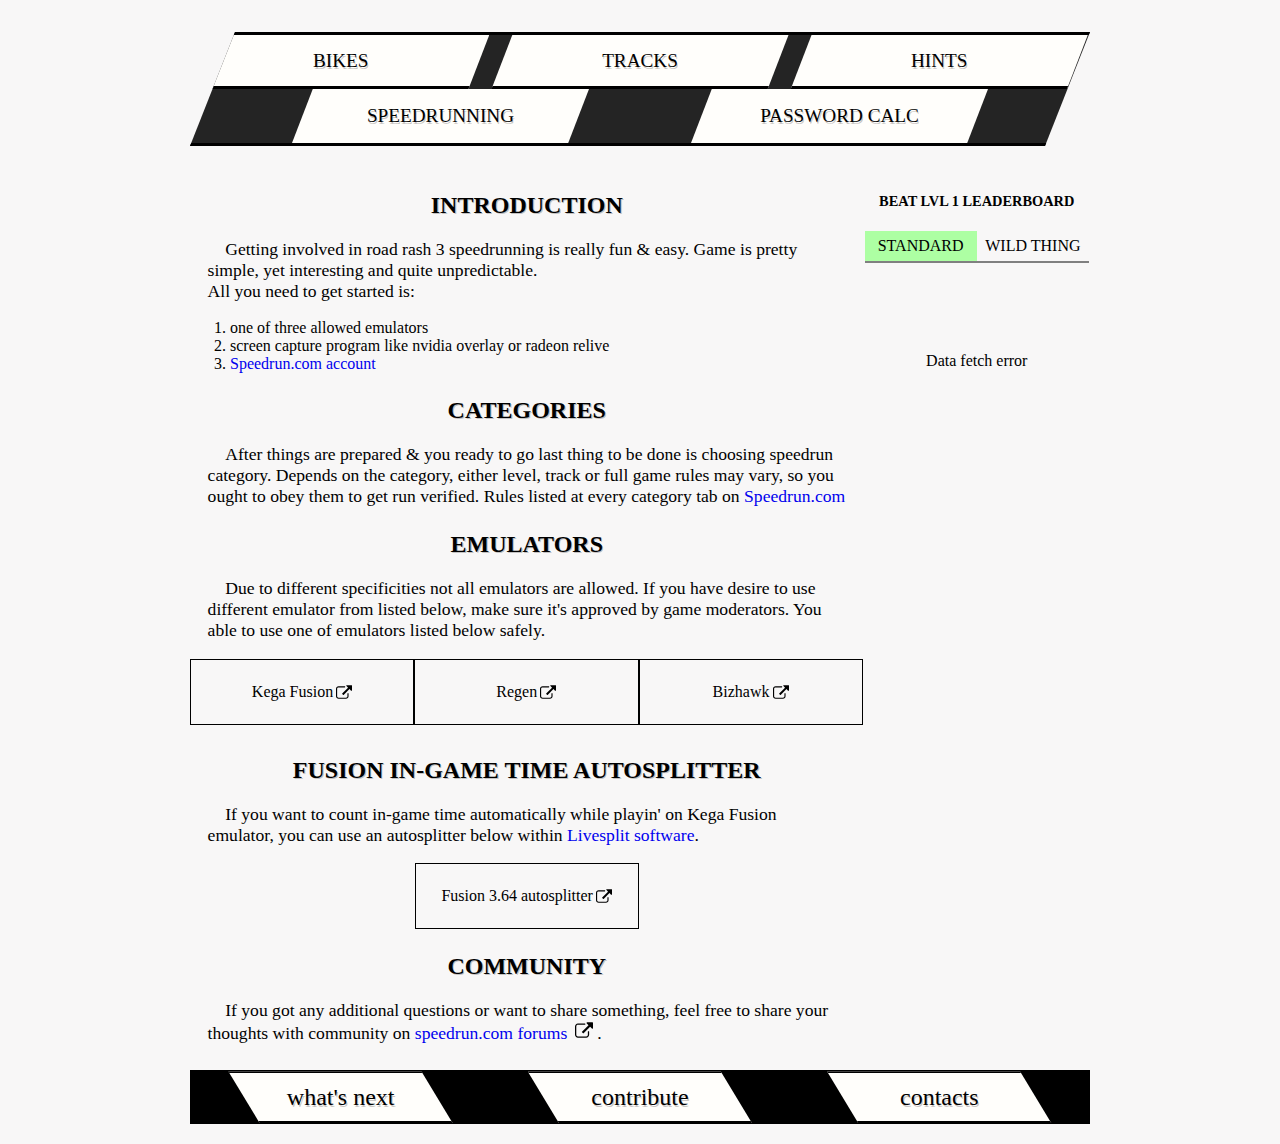
<file: speedrun/speedrun.html>
<!DOCTYPE html>

<html lang="en-US">
<head>
    <title>Road Rash 3 anthology. Speedrunning</title>
    <meta charset="utf-8">
    <meta name="description" content="About road rash 3 Speedrunning">

    <link rel="icon" href="../logo/roadRashLogo.svg">
    <link rel=”mask-icon” href=”../logo/roadRashLogo.svg” color="#000000">
    <link rel="apple-touch-icon" href="../logo/squareLogo.svg">

    <link href="styles.css" rel="stylesheet">
    <link href="leaderboard.css" rel="stylesheet" >
    <link href="articles.css" rel="stylesheet" > 
    <link href="../header.css" rel="stylesheet" >
    <link href="../footer.css" rel="stylesheet" >
</head>

<body>
    
<header>
             
    <nav >
     <div><a  href="../index.html"><span class="navRef"></span></a> BIKES</div>
     <div> <a  href="../tracks/tracks.html"><span class="navRef"></span></a> TRACKS</div>
     <div><a  href="../hints/hints.html"><span class="navRef"></span></a>HINTS</div>
     <div><a  href="speedrun.html"><span class="navRef"></span></a>SPEEDRUNNING</div>
     <div><a  href="../generator/generator.html"><span class="navRef"></span></a>PASSWORD CALC</div>
    </nav>
   
</header>

<div class="wrapper">
<div class="container">
<section>
    <article>
        <h2 class="articleHeader">introduction</h2>
        <p class="articleParagraph">
            Getting involved in road rash 3 speedrunning is really fun & easy. 
            Game is pretty simple, yet interesting and quite unpredictable.</br>
            All you need to get started is:
            </p>
            <ol>
            <li>one of three allowed emulators</li> <li>screen capture program like nvidia overlay or radeon relive</li>
        <li><a href="https://www.speedrun.com/" title="speedrun.com">Speedrun.com account</a></li>
            </ol>
           
       
    </article>
    <article>
        <h2 class="articleHeader">categories</h2>
        <p class="articleParagraph"> After things are prepared & you ready to go last thing to be done is choosing speedrun category. Depends on the category, either level, track or full game
            rules may vary, so you ought to obey them to get run verified. Rules listed at every category tab on <a href="https://www.speedrun.com/road_rash_3" title="speedrun.com/road rash 3">Speedrun.com</a></p>
    </article>
    <article>
        <h2 class="articleHeader">emulators</h2>
        <p class="articleParagraph">Due to different specificities not all emulators are allowed. If you have desire to use different emulator from listed below, make sure it's approved by game moderators. 
            You able to use one of emulators listed below safely. 
        </p>
        <a class="emulatorRef" href="https://segaretro.org/Kega_Fusion" title="Kega Fusion page"><div class="emulatorDiv">
            Kega Fusion <img class="emulatorImage" src="img\goTo.svg" alt="Kega Fusion emulator">
        </div></a>
        <a class="emulatorRef" href="https://segaretro.org/Regen" title="Regen page"><div class="emulatorDiv">
            Regen<img class="emulatorImage" src="img\goTo.svg" alt="Regen emulator">
        </div></a>
        <a class="emulatorRef" href="http://tasvideos.org/BizHawk/ReleaseHistory.html" title="Bizhawk page"><div class="emulatorDiv">
            Bizhawk <img class="emulatorImage" src="img\goTo.svg" alt="Bizhawk emulator">
        </div></a>
    </article>
    <article>
        <h2 class="articleHeader">Fusion in-game time autosplitter</h2>
        <p class="articleParagraph"> If you want to count in-game time automatically while playin' on Kega Fusion emulator, you can use an autosplitter below within <a href="https://livesplit.org/" title=" Go toLivesplit.org">Livesplit software</a>.    
        </p>
        <a class="emulatorRef autoSplitterRef" href="https://github.com/RomzD/road-rash-3-autosplitter" title="Road Rash 3 autosplitter GitHub repo">
            <div class="emulatorDiv">
            Fusion 3.64 autosplitter<img class="emulatorImage" src="img\goTo.svg" alt="Autosplitter Github page">
            </div>
         </a>
    </article>
    <article>
        <h2 class="articleHeader">community</h2>
        <p class="articleParagraph">
            If you got any additional questions or want to share something, feel free to share your thoughts with community on <a href="https://www.speedrun.com/road_rash_3/forum" title="speedrun.com forums">speedrun.com forums
                <img class="emulatorImage" src="img\goTo.svg" alt="speedrun.com forums">
            </a>.
        </p>
    </article>
</section>
<aside class="tableInfo">

    <div class="leaderBoardDefinition"><a title="Go to Speedrun.com/road rash 3 beat lvl 1 category" class="leaderBoardRef" href="https://www.speedrun.com/road_rash_3">beat lvl 1 leaderboard 
       
    </a> 
</div>
    <div class="catContainer">
    
        <label class="catLabel" for="standard">
         <input type="radio"  checked class="cat_radio_input" name="category" id="standard" value="1">
        <div class="catChoose">standard</div>
        </label>
        <label class="catLabel"  for="wild">
         <input type="radio" class="cat_radio_input" name="category" id="wild" value="2">
        <div class="catChoose">wild thing</div>
        </label>
    </div>
    <div class="resultContainer">
        
    </div>
 
</div>
</aside>

</div><!--end of wrapper-->
<footer>
      
    <div><a  href="../footer/what's next/whatsnext.html"><span class="navRef"></span></a>what's next</div>    
    <div><a  href="../footer/contribute/contribute.html"><span class="navRef"></span></a>contribute</div>
    <div><a  href="../footer/about-contact/contacts.html"><span class="navRef"></span></a>contacts</div> 

</footer>
<script src="getSpeedrunData.js"></script>
<script src="addEvents.js"></script>
</body>
</html>
</file>
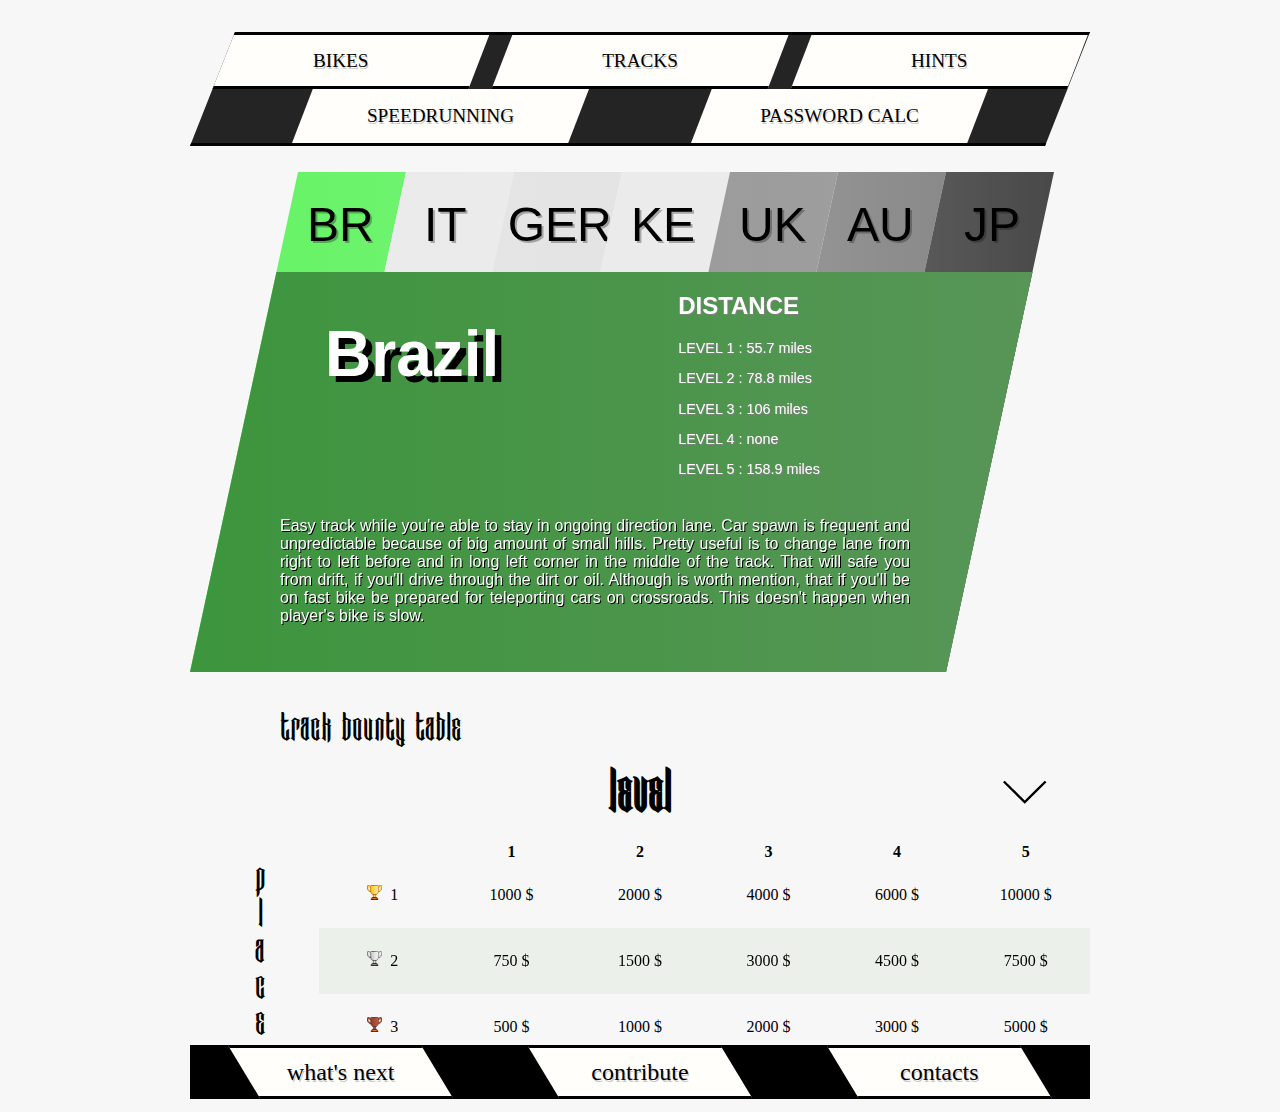
<file: tracks/tracks.html>
<!DOCTYPE html>
<html lang="en-US">
    <head>
        <meta charset="utf-8">
        <title>Road Rash 3 anthology. Tracks</title>       
        <meta name="description" content="Tracks information"> 
        
        <link rel="icon" href="../logo/roadRashLogo.svg">
        <link rel=”mask-icon” href=”../logo/roadRashLogo.svg” color="#000000">
        <link rel="apple-touch-icon" href="../logo/squareLogo.svg">

        
        <link href="style.css" rel="stylesheet" type="text/css"/>
        <link href="itDesc.css" rel="stylesheet" type="text/css"/>
        <link href="gerDesc.css" rel="stylesheet" type="text/css"/>
        <link href="kenyaDesc.css" rel="stylesheet" type="text/css"/>
        <link href="ukDesc.css" rel="stylesheet" type="text/css"/>
        <link href="auDesc.css" rel="stylesheet" type="text/css"/>
        <link href="jpDesc.css" rel="stylesheet" type="text/css"/>
        <link href="brDesc.css" rel="stylesheet" type="text/css"/>
        <link href="table.css" rel="stylesheet"  type="text/css"/>
        <link href="../header.css " rel="stylesheet" type="text/css" />
        <link href="../footer.css" rel="stylesheet">
    </head>
    <body>  
        <header>
             
            <nav >
             <div><a  href="../index.html"><span class="navRef"></span></a> BIKES</div>
             <div> <a  href="tracks.html"><span class="navRef"></span></a> TRACKS</div>
             <div><a  href="../hints/hints.html"><span class="navRef"></span></a>HINTS</div>
             <div><a  href="../speedrun/speedrun.html"><span class="navRef"></span></a>SPEEDRUNNING</div>
             <div><a  href="../generator/generator.html"><span class="navRef"></span></a>PASSWORD CALC</div>
            </nav>
     
            
     <div class="helmet"></div>        
 </header>
         
         <div class="footerMargin">
        <div class="container">
           <div class="brDesc evt"> <div class="brName" >BR</div> </div>                    
           <div class="brDescSmall"> </div>

           <div class="itDesc evt"> <div class="itName">IT</div> </div>
           <div class="itDescSmall"></div>

           <div class="grDesc evt">  <div class="grName" >GER</div>  </div>
           <div class="grDescSmall"></div>

           <div class="knDesc evt"><div class="knName" >KE</div></div>
           <div class="knDescSmall"></div>

           <div class="ukDesc evt"><div class="ukName" >UK</div></div>
           <div class="ukDescSmall"></div>

           <div class="auDesc evt"><div class="auName" >AU</div></div>
           <div class="auDescSmall"></div>

           <div class="jpDesc evt"><div class="jpName" >JP</div></div>
           <div class="jpDescSmall"></div>


           <div class="whiteSheet">
            <h2 class="trackHeader"></h2>   
            <div class="trackDescContainer">
               <h2 class="distanceHeader">distance</h2>
               <p class="level1"></p>
               <p class="level2"></p>
               <p class="level3"></p>
               <p class="level4"></p>
               <p class="level5"></p>
            </div>
            <p class="trackDesc"></p>
               
           </div>
        </div>
    </div>
        <div class="tableContainer"><!--table container-->
            <table class="levelBountyTable">
                <caption>Track bounty table</caption>
               <!-- <caption>Level bounties</caption>-->
                <thead> 
                    <tr>
                        <th  class="mainTableHeader"  colspan="7"> level <div  class="expandButton"></div></th>
                    </tr>
                <tr>
                    <th></th>
                    <th></th>
                    <th>1</th>
                    <th>2</th>
                    <th>3</th>
                    <th>4</th>
                    <th>5</th>
                </tr>
                </thead>
                <tbody></tbody>
                <tfoot></tfoot>
            </table>
        </div><!--End of table container-->
        <footer>
       
            <div><a  href="../footer/what's next/whatsnext.html"><span class="navRef"></span></a>what's next</div>    
            <div><a  href="../footer/contribute/contribute.html"><span class="navRef"></span></a>contribute</div>
            <div><a  href="../footer/about-contact/contacts.html"><span class="navRef"></span></a>contacts</div> 
    
        </footer>
        <script src="defineObjects.js"></script>        
        <script src="fillWS.js"></script>
        <script src="main.js"  ></script>
        <script src="drawMenu.js"></script>
        <script src="whiteSheet.js"></script>
        <script src="loadAnimation.js"></script>
        <script src="fillTable.js"></script>
        <script src="defineEvents.js"></script>
      
    </body>
</html>
</file>
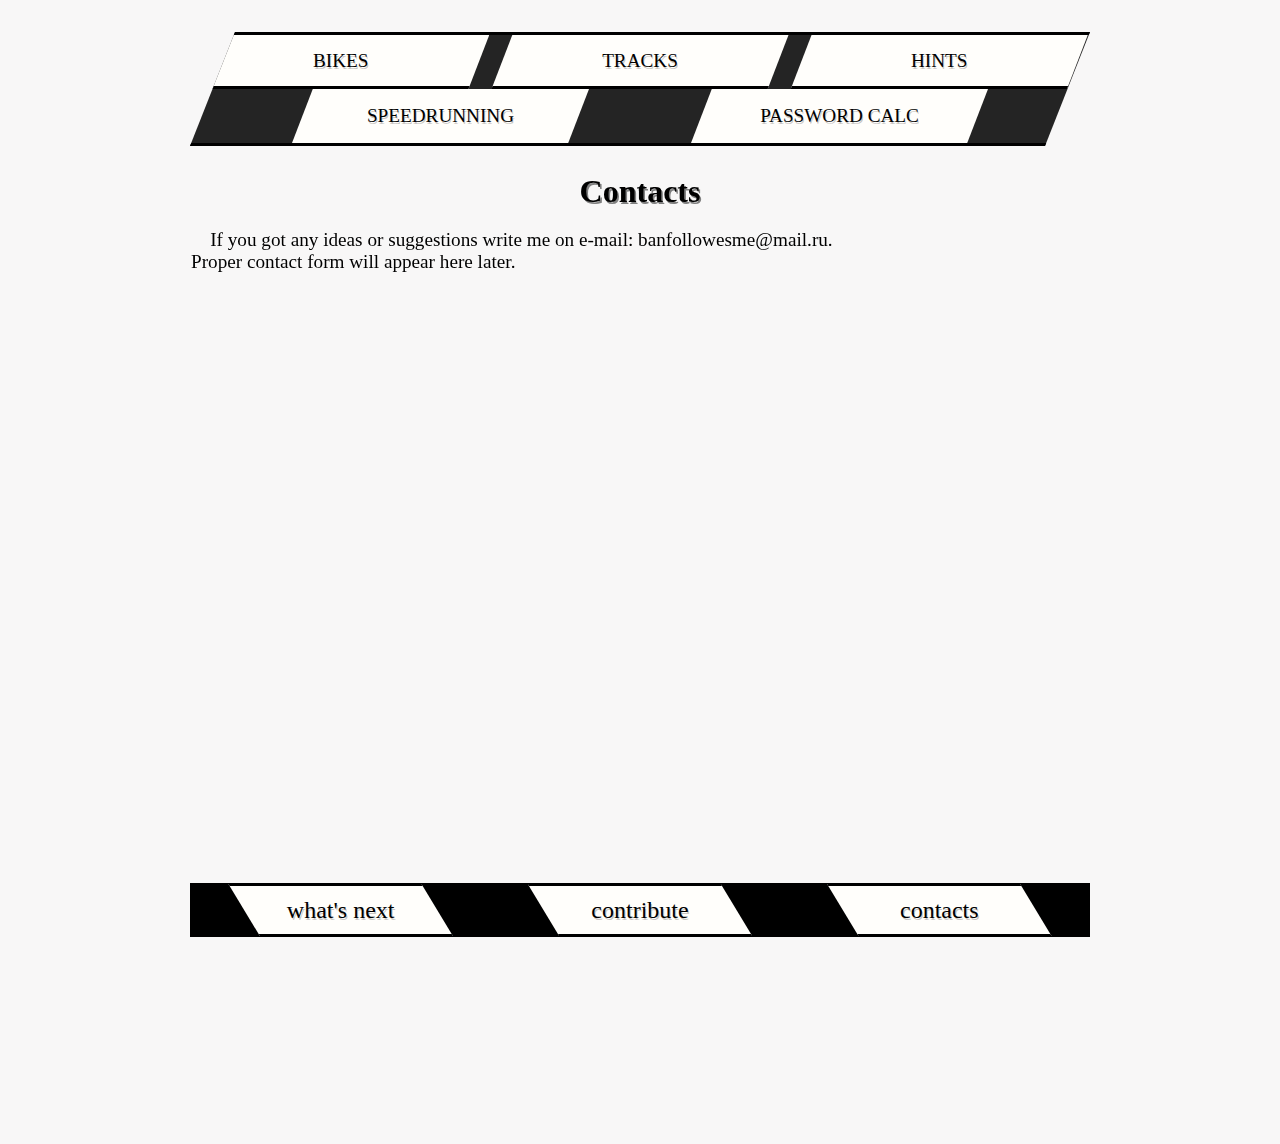
<file: footer/about-contact/contacts.html>
<!DOCTYPE html>
<html lang="en-US">
<head>
    <meta charset="utf-8">
    <title>Road Rash 3 anthology. Contacts</title>
    <meta name="description" content="Contacts">

    <link rel="icon" href="../../logo/roadRashLogo.svg">
    <link rel=”mask-icon” href="../../logo/roadRashLogo.svg" color="#000000">
    <link rel="apple-touch-icon" href="../../logo/squareLogo.svg">


    <link href="styles.css" rel="stylesheet">
    <link href="../../header.css" rel="stylesheet">
    <link href="../../footer.css" rel="stylesheet">
</head>
<body>

    <header>
        <nav >
         <div><a  href="../../index.html"><span class="navRef"></span></a> BIKES</div>
         <div><a  href="../../tracks/tracks.html"><span class="navRef"></span></a>TRACKS</div>
         <div><a  href="../../hints/hints.html"><span class="navRef"></span></a>HINTS</div>
         <div><a  href="../../speedrun/speedrun.html"><span class="navRef"></span></a>SPEEDRUNNING</div>
         <div><a  href="../../generator/generator.html"><span class="navRef"></span></a>PASSWORD CALC</div>
        </nav>
 
       
</header>

  <section class="container">
    <article>
        <h1>Contacts</h1>
        <p>If you got any ideas or suggestions write me on e-mail: banfollowesme@mail.ru.</br>Proper contact form will appear here later.</p>
    </article>

  </section>
   
  <footer>
    <div><a  href="../what's next/whatsnext.html"><span class="navRef"></span></a>what's next</div>    
    <div><a  href="../contribute/contribute.html"><span class="navRef"></span></a>contribute</div>
    <div><a  href="contacts.html"><span class="navRef"></span></a>contacts</div> 
</footer>
<script src="../what's next/animatePage.js"></script>
</body>

</html>
</file>
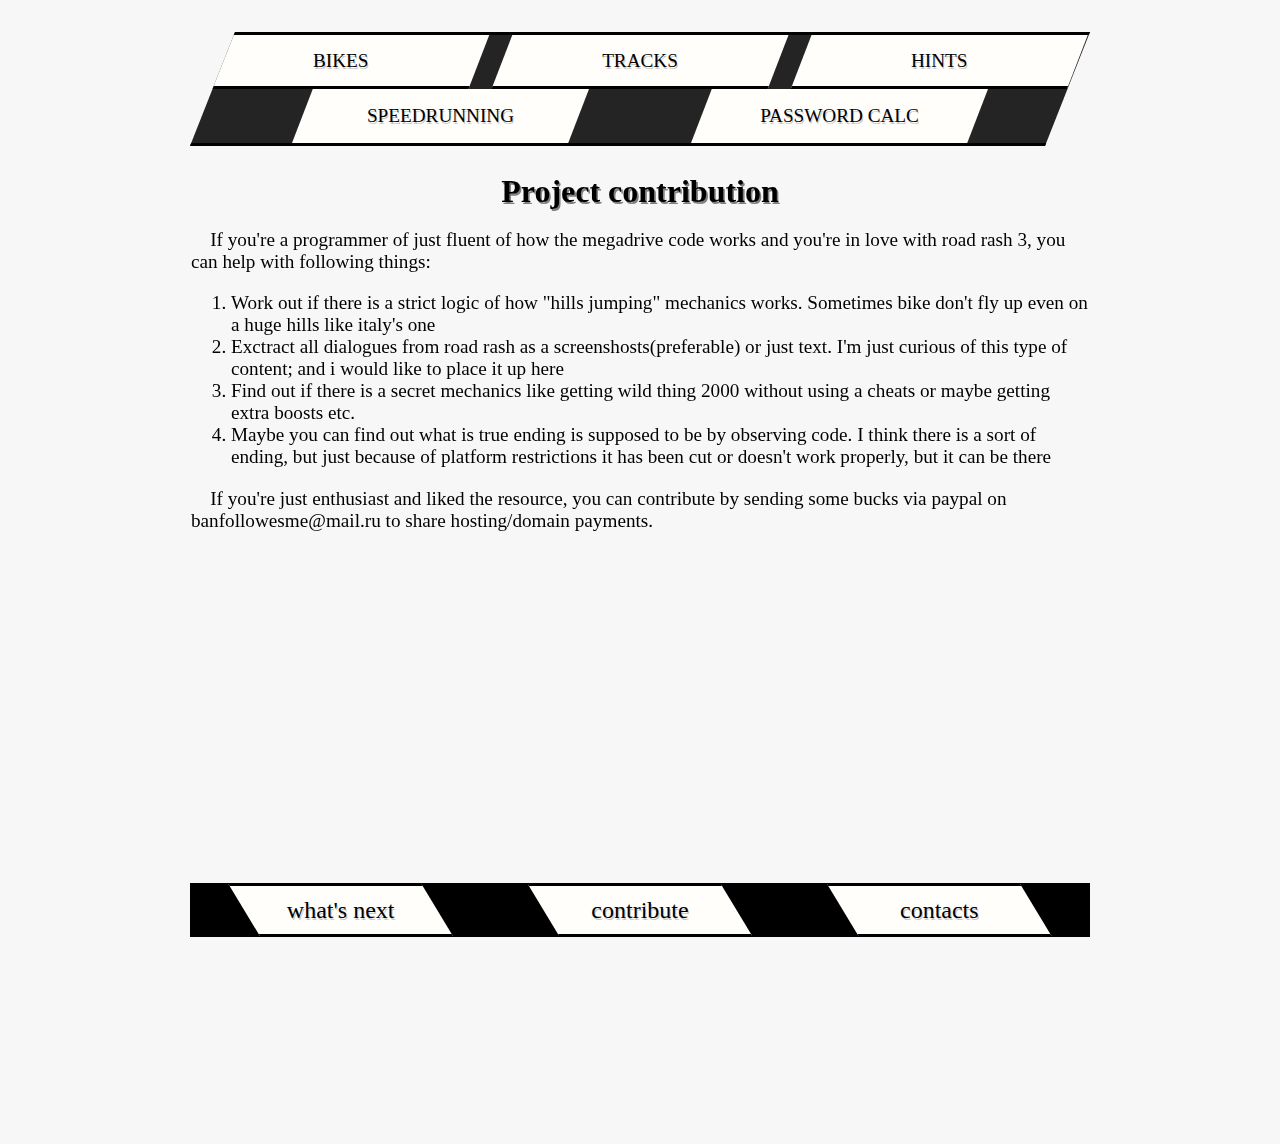
<file: footer/contribute/contribute.html>
<!DOCTYPE html>
<html lang="en-US">
<head>
    <meta charset="utf-8">
    <meta name="description" content="Contribute to this project">
    <title>Road Rash 3 anthology. Project contribution</title>
    <link rel="icon" href="../../logo/roadRashLogo.svg">
    <link rel=”mask-icon” href="../../logo/roadRashLogo.svg" color="#000000">
    <link rel="apple-touch-icon" href="../../logo/squareLogo.svg">

<link href="styles.css" rel="stylesheet">
<link href="../../header.css" rel="stylesheet">
<link href="../../footer.css" rel="stylesheet">
</head>
<body>
    <header>
        <nav >
         <div><a  href="../../index.html"><span class="navRef"></span></a> BIKES</div>
         <div><a  href="../../tracks/tracks.html"><span class="navRef"></span></a>TRACKS</div>
         <div><a  href="../../hints/hints.html"><span class="navRef"></span></a>HINTS</div>
         <div><a  href="../../speedrun/speedrun.html"><span class="navRef"></span></a>SPEEDRUNNING</div>
         <div><a  href="../../generator/generator.html"><span class="navRef"></span></a>PASSWORD CALC</div>
        </nav>
 
       
</header>
<div class="wrapper">
    <section>
        <article>
            <h1>Project contribution</h1>
            <p>If you're a programmer of just fluent of how the megadrive code works and you're in love with road rash 3, you can help with
                following things:</p>
                <ol>
                    <li> Work out if there is a strict logic of how "hills jumping" mechanics works. Sometimes bike don't fly up even on a huge hills
                        like italy's one </li>
                    <li> Exctract all dialogues from road rash as a screenshosts(preferable) or just text. I'm just curious of this type of content;
                        and i would like to place it up here</li>
                    <li>Find out if there is a secret mechanics like getting wild thing 2000 without using a cheats or maybe getting extra boosts etc.</li>
                    <li>Maybe you can find out what is true ending is supposed to be by observing code. I think there is a sort of ending, but 
                        just because of platform restrictions it has been cut or doesn't work properly, but it can be there</li>
                </ol>
                <p>If you're just enthusiast and liked the resource, you can contribute by sending some bucks via paypal on banfollowesme@mail.ru to share hosting/domain payments.</p>
        </article>
    </section>
</div>
    <footer>
        <div><a  href="../what's next/whatsnext.html"><span class="navRef"></span></a>what's next</div>    
        <div><a  href="contribute.html"><span class="navRef"></span></a>contribute</div>
        <div><a  href="../about-contact/contacts.html"><span class="navRef"></span></a>contacts</div> 
    </footer>
    <script src="../what's next/animatePage.js"></script>
</body>
</html>
</file>
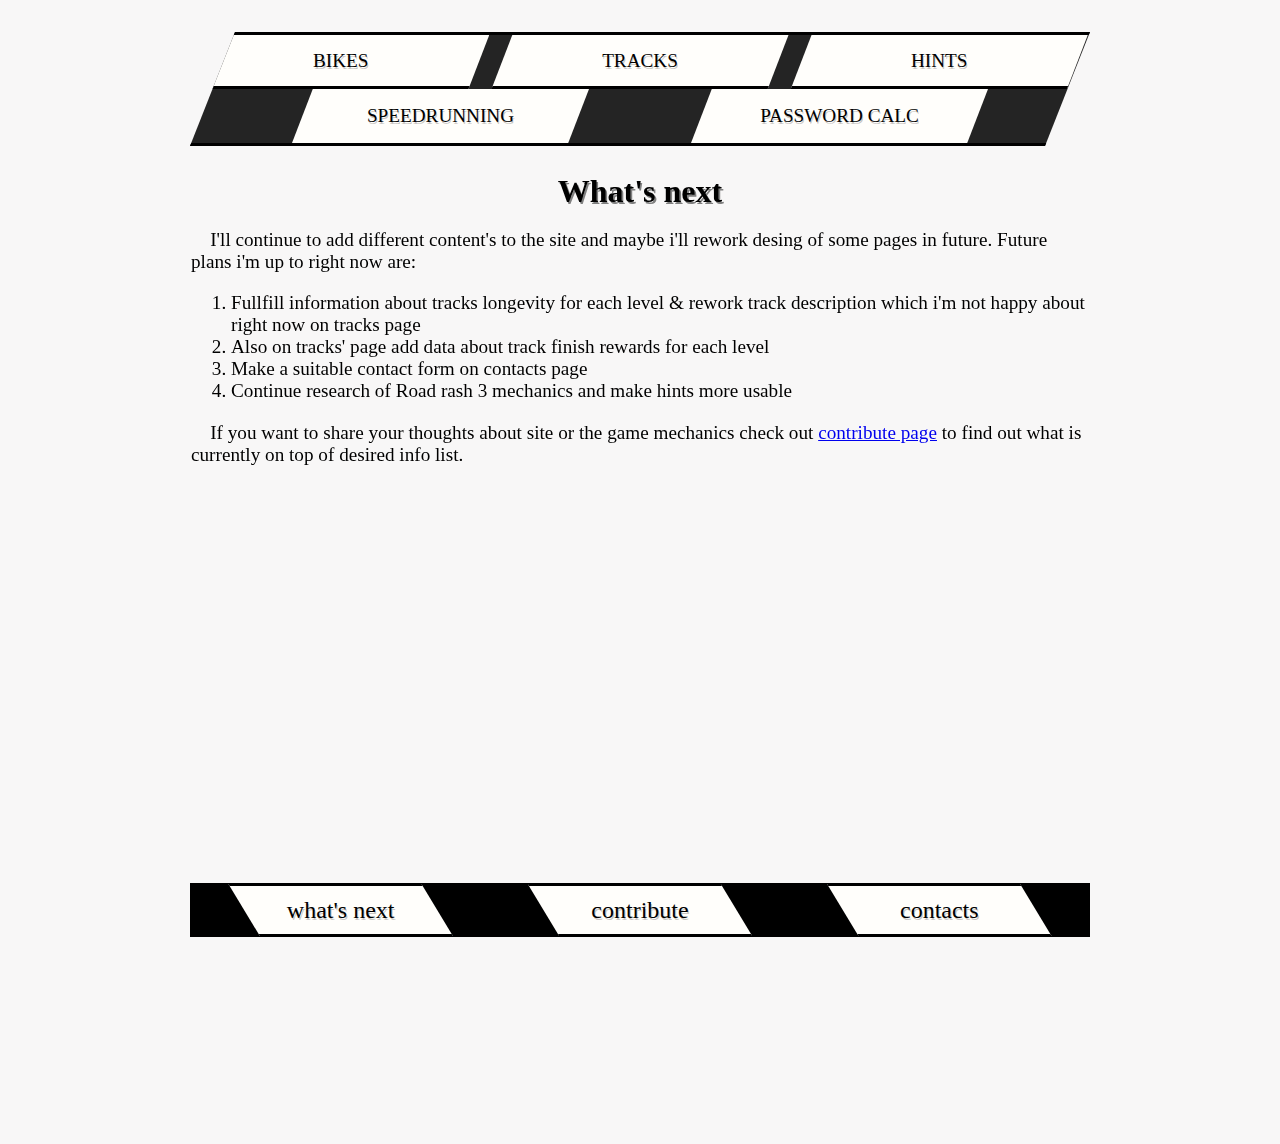
<file: footer/what's next/whatsnext.html>
<!DOCTYPE html>

<html lang="en-US">
<head>
    <meta charset="utf-8">
    <meta name="description" content="Future plans about road rash 3 site contents">
    <title>Road Rash 3 anthology. What's next?</title>
    <link rel="icon" href="../../logo/roadRashLogo.svg">
    <link rel=”mask-icon” href="../../logo/roadRashLogo.svg" color="#000000">
    <link rel="apple-touch-icon" href="../../logo/squareLogo.svg">

    <link href="styles.css" rel="stylesheet">
    <link href="../../header.css" rel="stylesheet">
    <link href="../../footer.css" rel="stylesheet">
</head>
<body>
    <header>
        <nav >
         <div><a  href="../../index.html"><span class="navRef"></span></a> BIKES</div>
         <div><a  href="../../tracks/tracks.html"><span class="navRef"></span></a>TRACKS</div>
         <div><a  href="../../hints/hints.html"><span class="navRef"></span></a>HINTS</div>
         <div><a  href="../../speedrun/speedrun.html"><span class="navRef"></span></a>SPEEDRUNNING</div>
         <div><a  href="../../generator/generator.html"><span class="navRef"></span></a>PASSWORD CALC</div>
        </nav>
 
       
</header>
<div class="container">
<article>
    <h1>What's next</h1>
    <p>I'll continue to add different content's to the site and maybe i'll rework desing of some pages in future. Future plans i'm up to right now are:</p>
    <ol class="whatsNextOl">
        <li>Fullfill information about tracks longevity for each level & rework track description which i'm not happy about right now on tracks page</li>
        <li>Also on tracks' page add data about track finish rewards for each level</li>
        <li>Make a suitable contact form on contacts page</li>
        <li>Continue research of Road rash 3 mechanics and make hints more usable</li>
     </ol>
     <p>If you want to share your thoughts about site or the game mechanics check out <a href="../contribute/contribute.html" title="contribute page">contribute page</a> to find out what is currently on top of desired info list.</p>
</article>
</div>
    <footer>
        <div><a  href="whatsnext.html"><span class="navRef"></span></a>what's next</div>    
        <div><a  href="../contribute/contribute.html"><span class="navRef"></span></a>contribute</div>
        <div><a  href="../about-contact/contacts.html"><span class="navRef"></span></a>contacts</div> 
    </footer>
<script src="animatePage.js"></script>
</body>
</html>
</file>
<file: speedrun/styles.css>
body{
    width: 900px;
    height: 1080px;
    margin: 2em auto;
    padding: 0;
   /* font-family:'Trebuchet MS', 'Lucida Sans Unicode', 'Lucida Grande', 'Lucida Sans', Arial, sans-serif;*/
    font-size: 1em;
    background-color: rgba(207, 204, 204, 0.151);
 
}

.wrapper{
    margin-top: 2em;  
    min-height: 65%;
}

.container {
    display:flex;

}

article:last-child{
    margin-bottom: 0;
}



aside{
flex: 1;
display:flex;
flex-flow: column wrap;
}
section{
    flex:3;
}
</file>
<file: speedrun/leaderboard.css>
.tableInfo{
    border: 1px solid transparent;
}

.catChoose, .catContainer,.leaderBoardDefinition{
    align-items: center;
    justify-content: center;
   /*background:white;*/
    height: 2em;
    max-height: 2em;
    text-transform: uppercase;
}

.catChoose{
    display:flex;
    box-sizing: border-box;   
    width: 100%;
    height:100%;
    cursor: pointer;
    transition: 2s;
    border-bottom:2px solid grey;
}

.leaderBoardDefinition{
    display:flex;  
    font-size:0.9em;
    width:100%;
    height: 4em;
    max-height: 4em;
   
}

.catContainer{
    display:flex;

}

.cat_radio_input{
    display:none;

}

#standard:checked + .catChoose{
    transition: 1s;
    background: rgb(173, 255, 163);
}
#wild:checked + .catChoose{
    transition: 2s;
    background: rgb(255, 45, 238);
}

.cat_radio_input:disabled +div{
    transition: 1s;
    opacity: 0.5;
}

.catLabel{
    width:50%;
    height:100%;
}

.paintResult{
    background-color: rgba(207, 204, 204, 0.151);
    position:absolute;
    top:0;
    left:0;
    width:100%;
    height:100%;
    z-index: 1;
}

.resDiv{/*used in js to present results*/
position: relative;
display:flex;
font-size:1em;
opacity: 0;
height: 1.1em;
max-height: 1.1em;
background-color: white;
transition: 1s;
}

.speedrunnerName{
position: relative;
width:65%;
max-height: 100%;
display:flex;
justify-content: center;
align-items: center;
}

.speedrunnerNameParagraph{
    box-sizing: content-box;
    position: absolute;
    top:0;
    left:0;
    margin: 0;
    width:100%;
    text-align: center;
    font-weight:bold;
    mix-blend-mode: screen;
    background: rgb(255, 255, 255);

}

.speedrunnerTime{
flex:1;
width:35%;
max-width:35%;
}

.jsonFetchErr{
    margin: 40% auto;
    text-align: center;
   
}


.leaderBoardRef{
    text-decoration: none;
    color: black;
    font-weight: bold;    
}
</file>
<file: speedrun/articles.css>
article{

    margin-bottom: 1.5em;
}

.articleParagraph{
    font-size: 1.1em;
    padding:0 1em ;
}
.articleParagraph::first-letter{
    padding-left: 1em;
}

.articleHeader{
    text-align: center;
    text-transform: uppercase;
    font-size: 1.5em;
    text-shadow:0.05em 0.05em rgba(8, 7, 7, 0.24);

}

ol{
    margin: unset;
    list-style:decimal;
}

.emulatorDiv{
    display:flex;
    float:left;
    align-items: center;
    justify-content: center;
    width: 33%;
    height: 4em;
    margin-bottom: 2em;
    border: 1px solid black;

}

.emulatorDiv:hover{
    transition: 1s;
    background: rgb(135, 255, 99) /*linear-gradient(90deg, white, purple);*/
}

.emulatorRef, .emulatorRef:visited{
    
    text-decoration: none;
    color:black;
}
a {
    text-decoration: none;
}

.autoSplitterRef div{
    float:none;
    margin: auto;
}
.autoSplitterRef div:hover{
    transition: 1s;
    background: rgb(178, 68, 206) /*linear-gradient(90deg, white, purple);*/
}

.emulatorImage{
    height: 1em;
    width: 1em;
    padding-left: 0.2em;
}
</file>
<file: header.css>
header{
    width: 100%;
    height: 10%;
    position: relative;

}

nav{
    width:100%;
    height: 100%;
    min-width: 100%;
    min-height: 100%;
    background: rgba(0, 0, 0, 0.856);
    display: flex;
    flex-wrap: wrap;
    align-items: center;
    justify-content: space-evenly;
    border-top: 3px solid rgb(0, 0, 0);
    border-bottom: 3px solid rgb(0, 0, 0);
  clip-path: polygon(5% 0%, 100% 0%, 95% 100%, 0% 100%); 
}

nav div{
    box-sizing: border-box;
    width: 33%;
    height: 50%;
    background: rgb(255, 254, 251);
    display: flex;
    align-items: center;
    justify-content: center;
    clip-path: polygon(7% 0%, 100% 0%, 93% 100%, 0% 100%);
    font-size: 1.2em;
    text-shadow: 0.05em 0.1em rgba(12, 1, 1, 0.219);
    position:relative;
}
nav div:nth-of-type(-n+3){
    border-bottom: 3px solid black;;

}

.navRef{
    position:absolute; 
    width:100%;
    height:100%;
    top:0;
    left: 0;
  
    z-index: 1;
  
}



/*
.helmet{
    position:absolute;
    top:0;
    right:0;
    width:150px;
    height:163px;
    background-image: url('img/chequeredFlag.png') ;
    background-repeat: no-repeat;
    transform:translate(125px, -25px);
    z-index: -1;
}*/
</file>
<file: footer.css>
footer{
    box-sizing: border-box;
    position:relative;
    display:flex;
    align-items: baseline;
    justify-content: space-around;
    margin-top: 1%;
    width: 900px;
    height: 54px;
    margin-bottom: 1em;
   

   /* clip-path: polygon(0% 0%, 93% 0%, 100% 100%, 7% 100%);*/
    border: 1px solid black;
    font-size: 1.5em;
    text-shadow: 0.05em 0.1em rgba(12, 1, 1, 0.219);
    background: rgb(0, 0, 0);    
}

footer div {
    box-sizing: border-box;
    position:relative;
    display: flex;
    align-items: center;
    justify-content: center;

    width: 25%;
    height: 100%;

    clip-path: polygon(0% 0%, 86% 0%, 100% 100%, 14% 100%);

    font-size: 1em;
    text-shadow: 0.05em 0.1em rgba(12, 1, 1, 0.219);
    background: rgb(255, 254, 251);
    border-top:2px solid black;
    border-bottom:2px solid black;

}
</file>
<file: tracks/style.css>
body{
    width: 900px;
    height: 1080px;
    margin: 2em auto 0 auto;
    padding: 0;   
    font-size: 16px;
    background-color: rgba(207, 204, 204, 0.151);
}
.footerMargin{
    min-height: 50%;
}
.container{   
    font-family:'Trebuchet MS', 'Lucida Sans Unicode', 'Lucida Grande', 'Lucida Sans', Arial, sans-serif;
    width: 900px;
    height: 500px;
    margin: 2em auto auto ;
    position: relative;
}

.container div{
    filter: saturate(0%);
}

div[class$='Small']{
    position: absolute;
    bottom:0;
    left:0;
    min-width:100%;
    min-height: 80%;
}
div[class$='evt']{
    position: absolute;
    bottom:0;
    left:0;
    min-width:100%;
    min-height: 100%;
    cursor: pointer;
}
div[class$='Name']{
    font-size: 3em;
    margin-top: 25px;
    text-shadow: 2px 2px rgba(26, 19, 19, 0.322);
}




.whiteSheet{
    bottom:0;
    left:0;
    position:absolute;
    min-height:80%;
    min-width:100%;
    max-height:80%;
    max-width:100%;
    clip-path: polygon(9.603% 0%,93.603% 0%, 84% 100%, 0% 100%);  
    background: transparent;   
    z-index: -1;
    
}
.trackHeader{
    width: 300px;
    margin: 5% 0 auto 15%;
    font-size: 4em;
    color:transparent;
    text-shadow: 0.1em 0.1em transparent ;
}

.trackDesc {
    text-align: justify;
    float:left;
    width: 70%;
    margin-left:10%;
    margin-top: 14%;
    font-size: 1rem;
    color:transparent;
    text-shadow: 2px 2px transparent ;
}

.trackDescContainer{
   position: absolute;
   right: 30%;
   top: 0;
   color:transparent;
}
.trackDescContainer h2{
    text-align: left;
    text-transform: uppercase;
    color: inherit;
}
.trackDescContainer p{
        font-size: 0.9em;
    text-align: left;

}

@supports (-moz-float-edge: margin-box)/*check for any mozilla specifiend function that being supported on mobile & desktop firefox versions, to fix gigantic thead block size. 18px is chrome & others size*/
{
    thead tr{
    block-size: 18px;
    }
}
</file>
<file: tracks/itDesc.css>
.itDesc{

    background: linear-gradient(90deg, rgba(252, 241, 88, 0.986), rgb(242, 252, 111));  
   /* clip-path: polygon(0% 20%, 103.961px 20%,14.29% 0%, 34.29% 0%, 285.961px 20%, 100% 20%,85.71% 100%, 0% 100%);  */
   clip-path: polygon(24% 0%, 36% 0%, 24% 100%, 12% 100%);
}

.itDescSmall{
    background: linear-gradient(90deg, rgba(252, 241, 88, 0.986), rgb(242, 252, 111));  
    clip-path: polygon(21.603% 0%, 33.603% 0%, 24% 100%, 12% 100%); /* +14.29  */
}

.itName{
    margin-left: 26%;
}
</file>
<file: tracks/gerDesc.css>
.grDesc{
    position: absolute;
    bottom:0;
    left:0;
    min-width:100%;
    min-height: 100%;
    background: linear-gradient(90deg, rgb(233, 233, 220), rgb(179, 232, 245));  
    clip-path: polygon(36% 0%, 48% 0%, 36% 100%, 24% 100%);
}

.grDescSmall{
    position: absolute;
    bottom:0;
    left:0;
    min-width:100%;
    min-height: 80%;
    background: linear-gradient(90deg, rgb(233, 233, 220), rgb(179, 232, 245));  
    clip-path: polygon(33.603% 0%, 45.603% 0%, 36% 100%, 24% 100%)
}

.grName{
    margin-left: 35.3%;
}
</file>
<file: tracks/kenyaDesc.css>
.knDesc{
    background: linear-gradient(90deg, rgba(241, 241, 150, 0.986), rgb(237, 241, 180));  
    clip-path: polygon(48% 0%, 60% 0%, 48% 100%, 36% 100%);
}

.knDescSmall{
    background: linear-gradient(90deg, rgba(241, 241, 150, 0.986), rgb(237, 241, 180));  
    clip-path: polygon(45.603% 0%, 57.603% 0%, 48% 100%, 36% 100%)

}

.knName{
    margin-left:49%;
}
</file>
<file: tracks/ukDesc.css>
.ukDesc{
    background: linear-gradient(90deg, rgba(41, 177, 64, 0.986), rgb(91, 199, 41));  
    clip-path: polygon(60% 0%, 72% 0%, 60% 100%, 48% 100%);/* 42.87 +14,29= */
}

.ukDescSmall{
    background: linear-gradient(90deg, rgba(41, 177, 64, 0.986), rgb(91, 199, 41));  
    clip-path: polygon(57.603% 0%, 69.603% 0%, 60% 100%, 48% 100%)

}


.ukName{
    margin-left: 61%;
}
</file>
<file: tracks/auDesc.css>
.auDesc{
    background: linear-gradient(90deg, rgba(241, 191, 150, 0.986), rgb(221, 107, 14));  
    clip-path: polygon(72% 0%, 84% 0%, 72% 100%, 60% 100%); /* 42.87 +14,29= */
}

.auDescSmall{
    background: linear-gradient(90deg, rgba(241, 191, 150, 0.986), rgb(221, 107, 14));  
    clip-path: polygon(69.603% 0%, 81.603% 0%, 72% 100%, 60% 100%);
}

.auName{
    margin-left: 73%;
}
</file>
<file: tracks/jpDesc.css>
.jpDesc{
    background: linear-gradient(90deg, rgba(241, 150, 211, 0.986), rgb(221, 14, 159));  
    clip-path: polygon(84% 0%, 96% 0%, 84% 100%, 72% 100%);/* 42.87 +14,29= */;
}

.jpDescSmall{
    background: linear-gradient(90deg, rgba(241, 150, 211, 0.986), rgb(221, 14, 159));  
    clip-path: polygon(81.603% 0%, 93.603% 0%, 84% 100%, 72% 100%)

}
.jpName{
    margin-left: 86%;
}
</file>
<file: tracks/brDesc.css>
.brDesc{
   /* background: linear-gradient(90deg, green, lightGreen);  */
   background: linear-gradient(90deg, rgb(99, 243, 99), rgb(146, 243, 146));  
    clip-path: polygon(12% 0%, 24% 0%, 12% 100%, 0% 100%);
}

.brName{
    margin-left: 13%;
}

.brDescSmall{  
    background: linear-gradient(90deg, rgb(99, 243, 99), rgb(146, 243, 146));  
    clip-path: polygon(9.603% 0%, 21.603% 0%, 12% 100%, 0% 100%);
}
</file>
<file: tracks/table.css>
@font-face {
    font-family: 'table font';
    src: url('Bad\ Boys.ttf');
}

.tableContainer{
    width:100%;
    height: min-content;
    max-height: 30%;
    overflow: hidden;
}
.tableContainerOpened{
    max-height: 100%;
    transition: 2s;
}

.tableContainerClosed{
    max-height: 30%;    
    transition: 2s;

}



.levelBountyTable{
    table-layout: fixed;
    border-collapse: collapse;
    width:100%;
    height: 750px;   
   

}
.mainTableHeader{
    text-align: center;
    margin: 0 auto;
    width: 100%;
    max-height: 12.13%;
    font-size: 3rem;
    padding: 2% 0;    
    text-transform: uppercase;
    position: relative;
}

caption, .tablePlace, .mainTableHeader{
    font-family: 'table font';
}

.tablePlace{
    writing-mode:vertical-rl;
    -webkit-text-orientation: upright;
    text-orientation:upright;
    position: absolute;
    font-size: 32px;
    top:0;
    left:40%;
}

.tdPlace{
  position:relative;
  vertical-align: top;
  margin-top: 0px;
  font-size: 2em;
}

.tdPlaceOpened{
    transition: 1s;
    padding-top: 200px;
}

.tdPlaceClosed{
    padding-top: 0px;
    transition: 1s;
}

td {
    text-align: center;
}

caption{
font-size: 2em;
text-transform: uppercase;
caption-side: top;
text-align: left;
padding-left: 10%;
position:relative;
}

.expandButton{
    position:absolute;
    top:20px;
    right:20px;
    width:10%;
    height:50%;
    background:  url('expandArrow.svg') no-repeat;
    background-size: 100% 100%;
    transform: rotate(90deg);
    fill: saturate(0%);
    cursor: pointer;
    font-size: 0.7em;
    text-transform: lowercase;
    /*clip-path: polygon(0% 15%, 15% 0% 85% 0%, 100% 15%, 100% 85%, 85% 100%, 15% 100%, 0% 85%, 0% 15%);*/
    clip-path: polygon(0% 15%, 15% 0%, 85% 0%, 100% 15%, 100% 85%, 85% 100%, 15% 100%, 0% 85%);  
}

.expandButtonOpened{
    transform: rotate(270deg);
    transition: 1s;
}
.expandButtonClosed{
    transform: rotate(90deg);
    transition: 1s;
}

.tableTR{
background-color: rgb(206, 253, 194) ;
filter:saturate(10%);
}

.placeImg{
    widtH:15px;
    height: 15px;
    margin-right: 0.5em;
}

.tableTROpened{
    filter:saturate(30%);
}

.tableTRClosed{
    filter:saturate(10%);
}
</file>
<file: footer/about-contact/styles.css>
body{
    width: 900px;
    height: 1080px;
    margin: 2em auto;
    position: relative;
    padding: 0;
   /* font-family:'Trebuchet MS', 'Lucida Sans Unicode', 'Lucida Grande', 'Lucida Sans', Arial, sans-serif;*/
    font-size: 1em;
    background-color: rgba(207, 204, 204, 0.151);
}
.container{
    box-sizing: border-box;
    margin-top: 2em;
    min-height: 65%;
    min-width: 100%;
    border:1px solid transparent;
    }
    
    
    h1{
        text-align: center;
        text-shadow: 0.05em 0.05em grey;
        font-size:2em;
        margin:0;
        padding:0;
    }
    
    p{
        font-size:1.2em;
    }
    
    p::first-letter{
        padding-left: 1em;
    }
</file>
<file: footer/contribute/styles.css>
body{
    width: 900px;
    height: 1080px;
    margin: 2em auto;
    position: relative;
    padding: 0;
   /* font-family:'Trebuchet MS', 'Lucida Sans Unicode', 'Lucida Grande', 'Lucida Sans', Arial, sans-serif;*/
    font-size: 1em;
    background-color: rgba(207, 204, 204, 0.151);
}

.wrapper{
    margin-top: 2em;
    min-height: 65%;
    width:100%;
    box-sizing: border-box;
    border: 1px solid transparent;
}

h1{
    position: relative;
    text-align: center;
    text-shadow: 0.05em 0.05em grey;
    font-size:2em;
    margin:0;
    padding:0;
}




p{
    font-size:1.2em;
}
p::first-letter{
    padding-left: 1em;
}

ol{
    list-style: decimal;
    font-size: 1.2em;
}
</file>
<file: footer/what's next/styles.css>
body{
    width: 900px;
    height: 1080px;
    margin: 2em auto;
    position: relative;
    padding: 0;
   /* font-family:'Trebuchet MS', 'Lucida Sans Unicode', 'Lucida Grande', 'Lucida Sans', Arial, sans-serif;*/
    font-size: 1em;
    background-color: rgba(207, 204, 204, 0.151);
}

.container{
box-sizing: border-box;
margin-top: 2em;
min-height: 65%;
min-width: 100%;
border:1px solid transparent;
}


h1{
    text-align: center;
    text-shadow: 0.05em 0.05em grey;
    font-size:2em;
    margin:0;
    padding:0;
}

p{
    font-size:1.2em;
}

p::first-letter{
    padding-left: 1em;
}

.whatsNextOl{
    list-style: decimal;
    font-size: 1.2em;
}
</file>
